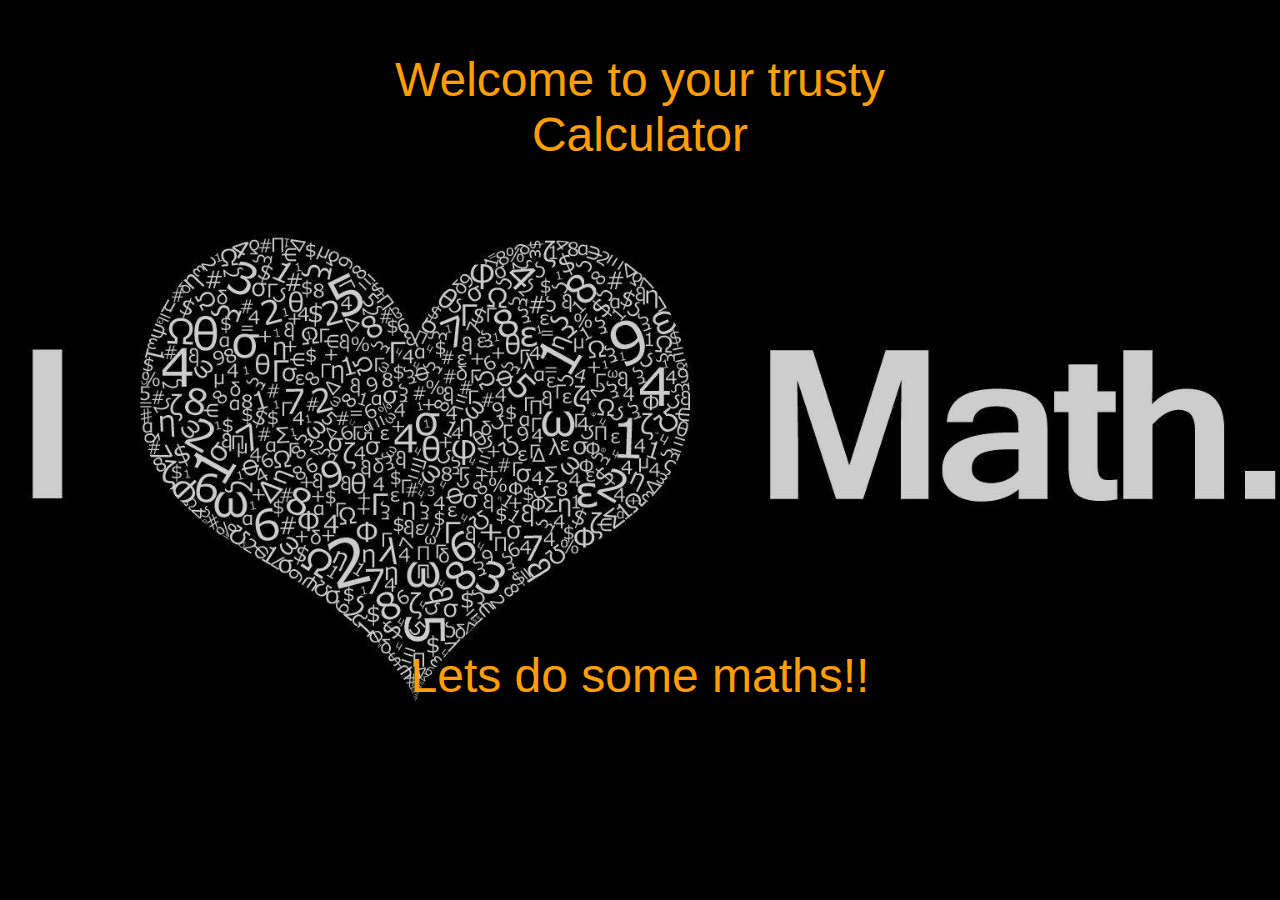
<file: index.html>
<!DOCTYPE html>
<html>
    <head>
        <link rel="stylesheet" type="text/css" href="style.css">
    </head>
    <body>
        <div id="wallpaper"></div>
        <div id="intro">
            <h1 class="heading">Welcome to your trusty Calculator</h1>
        </div>
        <br/>
        <div id="description">
            <a class="links" href="calculator.html"><p class="paragraphs">Lets do some maths!!</p></a>
        </div>
    </body>
</html>
</file>
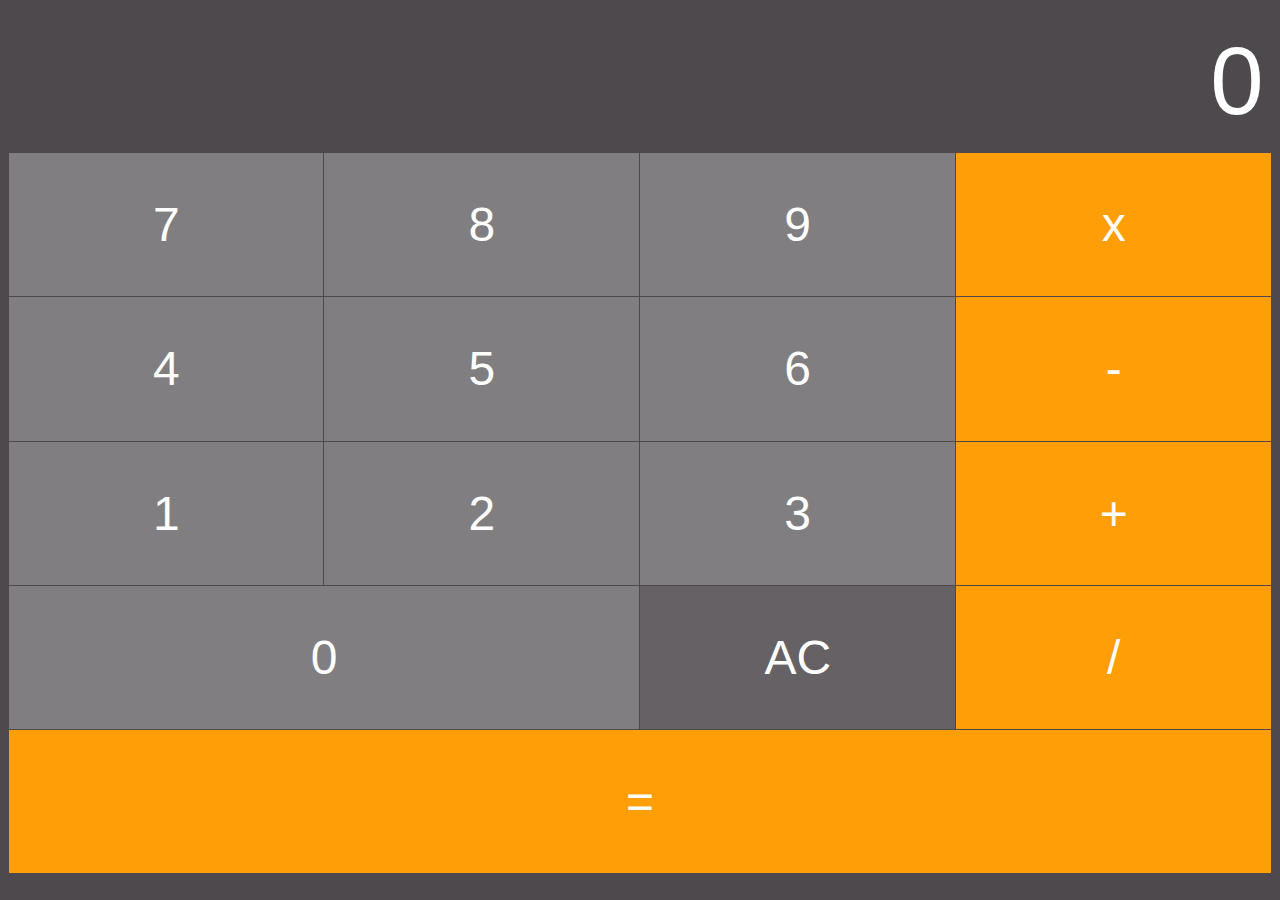
<file: calculator.html>
<!DOCTYPE html>
<html>
    <head>
        <link rel="stylesheet" type="text/css" href="style.css">
    </head>
    <body>
        <table border="1">
            <tr>
                <td colspan="4">
                    <input type="text" id="inputbox" value="0"/>
                </td>
            </tr>

            <tr>
                <td class="digitbutton" onclick="digitbtnpressed(7)">7</td>
                <td class="digitbutton" onclick="digitbtnpressed(8)">8</td>
                <td class="digitbutton" onclick="digitbtnpressed(9)">9</td>
                <td class="operatorbutton" onclick="operatorbtnpressed('x')">x</td>
            </tr>

            <tr>
                <td class="digitbutton" onclick="digitbtnpressed(4)">4</td>
                <td class="digitbutton" onclick="digitbtnpressed(5)">5</td>
                <td class="digitbutton" onclick="digitbtnpressed(6)">6</td>
                <td class="operatorbutton" onclick="operatorbtnpressed('-')">-</td>
            </tr>

            <tr>
                <td class="digitbutton" onclick="digitbtnpressed(1)">1</td>
                <td class="digitbutton" onclick="digitbtnpressed(2)">2</td>
                <td class="digitbutton" onclick="digitbtnpressed(3)">3</td>
                <td class="operatorbutton" onclick="operatorbtnpressed('+')">+</td>
            </tr>

            <tr>
                <td class="digitbutton" colspan="2" onclick="digitbtnpressed(0)">0</td>
                <td class="acbutton" onclick="btnACpressed()">AC</td>
                <td class="operatorbutton" onclick="operatorbtnpressed('/')">/</td>
            </tr>

            <tr>
                <td class="operatorbutton" colspan="4" onclick="equalsbtnpressed()">=</td>
            </tr>
        </table>

        <script>
            var newline = true  //Boolean variable. This determins if the next thing the user types should be a new line or not
            var value1;
            var currentoperator;

            // This is the event handler for when a digit button is pressed
            function digitbtnpressed(button){
                if(newline){
                    document.getElementById("inputbox").value = button;
                    newline = false
                } else{
                     var currentvalue = document.getElementById("inputbox").value;
                     document.getElementById("inputbox").value = currentvalue + button;
                }
            }

            // Event handler for when the AC button is pressed
            function btnACpressed(){
                document.getElementById("inputbox").value = 0;
                newline = true;
            }

            //Event handler for the operator buttons
            function operatorbtnpressed(operator){
                currentoperator = operator;
                value1 = parseInt(document.getElementById("inputbox").value);
                newline = true 
            }

            //Event handler for the equals button
            function equalsbtnpressed(){
                var value2 = parseInt(document.getElementById("inputbox").value);
                var finaltotal;

                switch(currentoperator){
                    case "+":
                        finaltotal = value1 + value2;
                        break;
                    
                    case "-":
                        finaltotal = value1 - value2;
                        break;

                    case "x":
                        finaltotal = value1 * value2; 
                        break;
                        
                    case "/":
                        finaltotal = value1 / value2;
                        break;    
                }
                document.getElementById("inputbox").value = finaltotal;

                value1 = 0;
            }
        </script>
    </body>
</html>
</file>
<file: style.css>
table{
    color: #fff;
    text-align: center;
    border-collapse: collapse;
    font: normal 3em arial, helvetica, sans-serif;
}

tr{
    height: 16.02vh;
    background-color: #4e494d;
}

td{
    width: 25vw;
    border: 1px solid #4e494d;
}

#inputbox{
    background-color: #4e494d;
    text-align: right;
    width:99%;
    font-size: 2em;
    color: #fff;
    border: 0px;
}

.digitbutton{
    background-color: #807e80;
}

.operatorbutton{
    background-color: #ff9e06;
}

.acbutton{
    background-color: #656165;
}

.heading{
    text-align: center;
    font: normal 3em arial, helvetica, sans-serif;
    color: #ff9e06;
    z-index: 600;
}

.paragraphs{
    text-align: center;
    font: normal 3em arial, helvetica, sans-serif;
    text-decoration: none;
    z-index: 600;
}

.links{
    text-decoration: none;
    color: #ff9e06;
    z-index: 600;
}


#wallpaper{
    position: fixed;
    top: 0px;
    left: 0px;
    z-index: 500;
    width: 100%;
    height: 100%;
    background-image: url(images/mathematics-i-love-math-typography-m9byr6xwb8rr19ry.jpg);
    background-color: #333;
    display: block;
    background-size: cover;       /* or "contain" */
    background-position: center;
    background-repeat: no-repeat;
}

#intro{
    position: fixed;
    top: 20px;
    left: 50%;
    transform: translateX(-50%);
    z-index: 600; /* higher than wallpaper */
    color: white;
}

#description{
    position: fixed;
    top: 600px;
    left: 50%;
    transform: translateX(-50%);
    z-index: 600; /* higher than wallpaper */
    color: white;
}

body{
    background-color: #4e494d;
}
</file>
